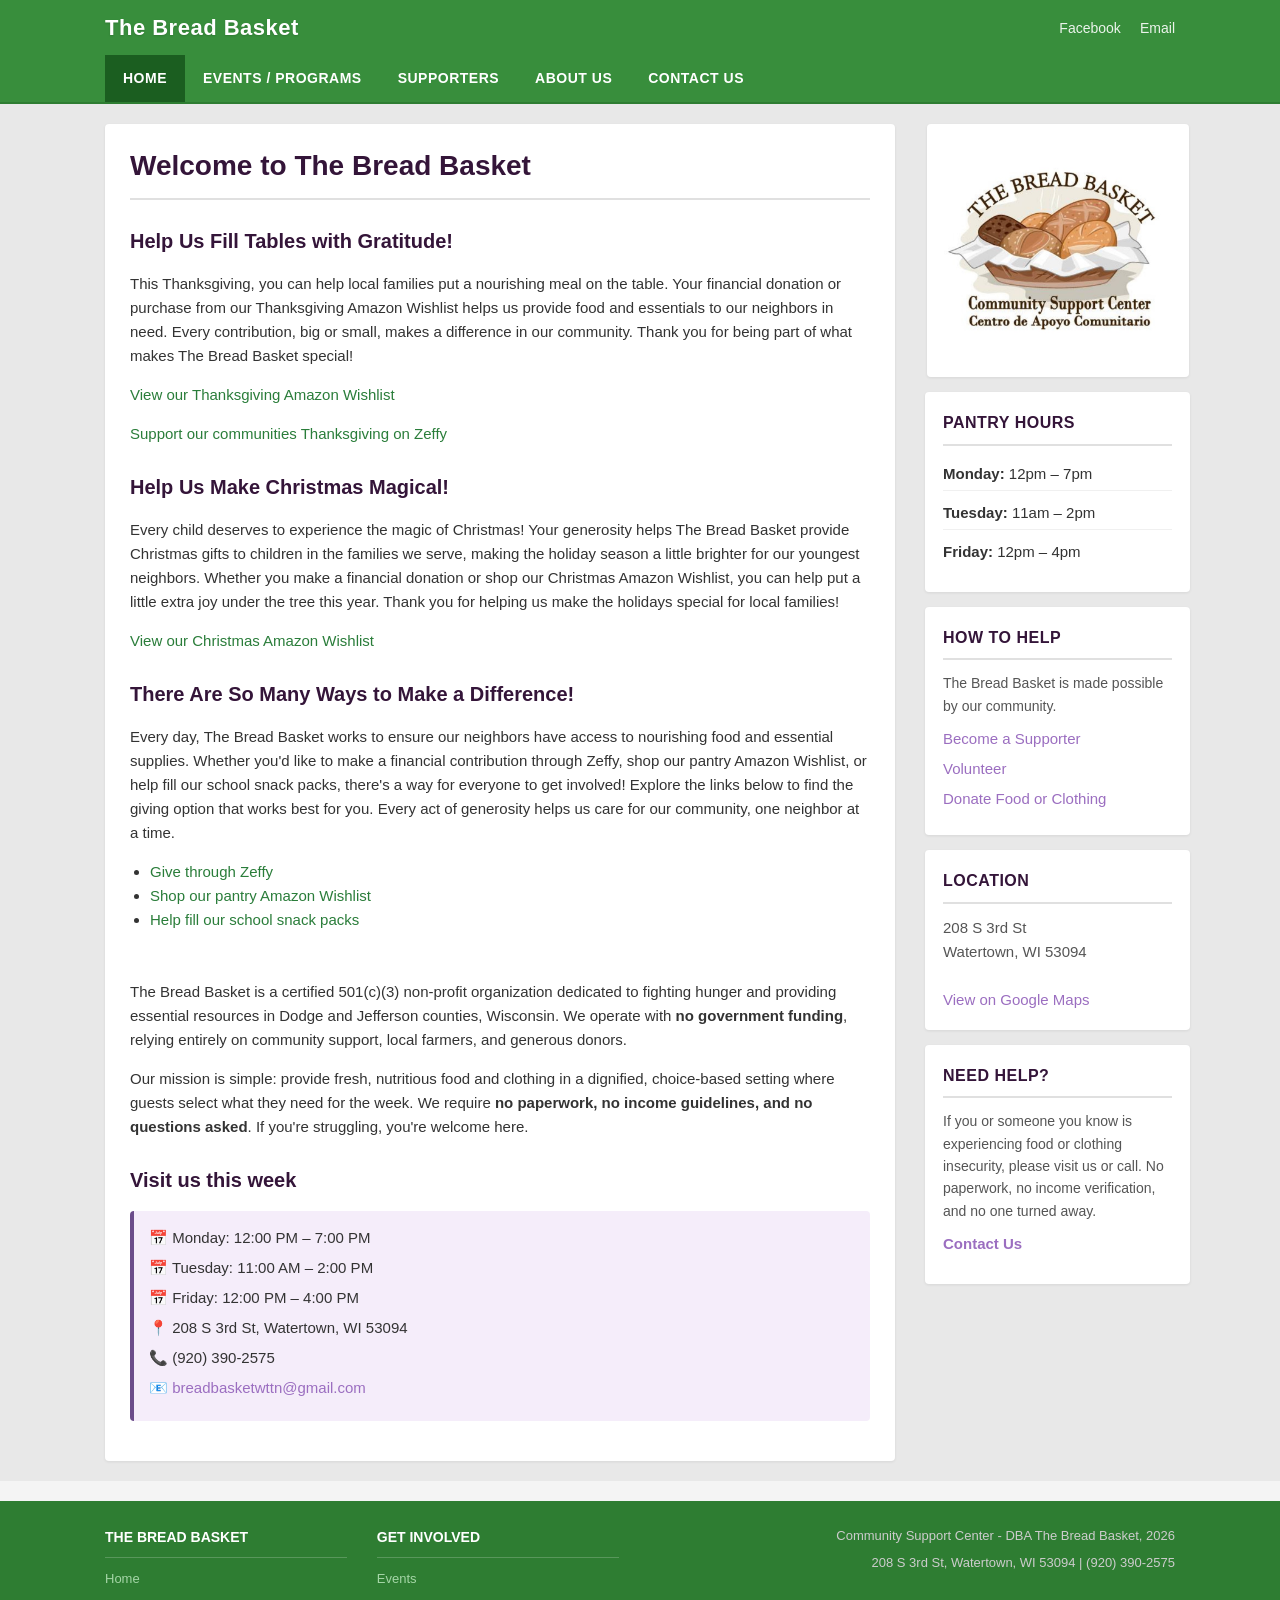
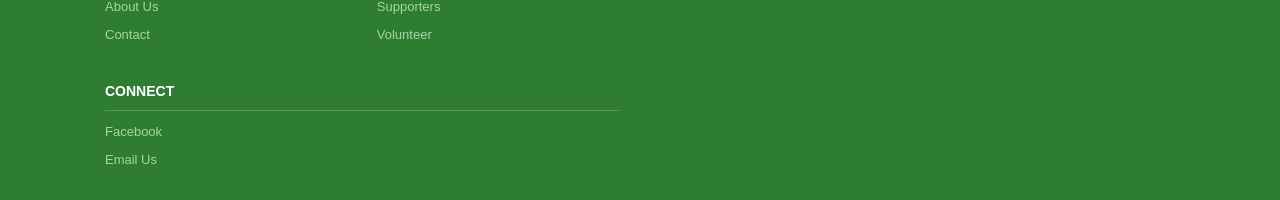
<file: index.html>
<!DOCTYPE html>
<html lang="en">
<head>
  <meta charset="UTF-8">
  <meta name="viewport" content="width=device-width, initial-scale=1.0">
  <title>The Bread Basket — Serving Dodge & Jefferson Counties</title>
  <meta name="description" content="The Bread Basket provides fresh, choice-based groceries and clothing to residents of Dodge and Jefferson counties struggling with food insecurity. No paperwork, no income guidelines.">
  <link rel="stylesheet" href="styles.css">
</head>
<body>

  <!-- ==================== HEADER ==================== -->
  <div id="headerwrap">
    <div class="wcontainer defpadding">
      <div id="header-title">
        <span>The Bread Basket</span>
      </div>
      <div id="headerright">
        <div id="social">
          <a href="https://www.facebook.com/BreadBasketWisconsin" class="icon-facebook" title="Facebook">Facebook</a>
          <a href="mailto:breadbasketwttn@gmail.com" class="icon-email" title="Email Us">Email</a>
        </div>
      </div>
    </div>
  </div>

  <!-- ==================== NAVIGATION ==================== -->
  <div id="menuwrap">
    <div class="wcontainer">
      <ul id="linklist">
        <li class="menulink">
          <a class="linknode active" href="index.html">Home</a>
        </li>
        <li class="menulink">
          <a class="linknode" href="events.html">Events / Programs</a>
        </li>
        <li class="menulink">
          <a class="linknode" href="supporters.html">Supporters</a>
        </li>
        <li class="menulink">
          <a class="linknode" href="about.html">About Us</a>
        </li>
        <li class="menulink">
          <a class="linknode" href="contact.html">Contact Us</a>
        </li>
      </ul>
    </div>
  </div>

  <!-- ==================== MAIN CONTENT ==================== -->
  <div id="content-bg">
    <div id="content">
      <div id="main-wrap">
        <div id="main">

          <article class="full">
            <h1>Welcome to The Bread Basket</h1>
          </article>
          
		  
		  <article style="clear: both;">
  <h2>Help Us Fill Tables with Gratitude!</h2>
  <p>
    This Thanksgiving, you can help local families put a nourishing meal on the table.
    Your financial donation or purchase from our Thanksgiving Amazon Wishlist helps us
    provide food and essentials to our neighbors in need. Every contribution, big or
    small, makes a difference in our community. Thank you for being part of what makes
    The Bread Basket special!
  </p>

  <p>
    <a href="https://www.amazon.com/hz/wishlist/ls/3KF6E5OX9NAIB" target="_blank" rel="noopener">
      View our Thanksgiving Amazon Wishlist
    </a>
  </p>
    <p>
    <a href="https://www.zeffy.com/en-US/donation-form/everything-but-the-turkey" target="_blank" rel="noopener">
      Support our communities Thanksgiving on Zeffy
    </a>
  </p>

  <h2>Help Us Make Christmas Magical!</h2>
  <p>
    Every child deserves to experience the magic of Christmas! Your generosity helps
    The Bread Basket provide Christmas gifts to children in the families we serve,
    making the holiday season a little brighter for our youngest neighbors. Whether
    you make a financial donation or shop our Christmas Amazon Wishlist, you can help
    put a little extra joy under the tree this year. Thank you for helping us make the
    holidays special for local families!
  </p>

  <!-- TODO: Replace href below with your Christmas Amazon Wishlist URL -->
  <p>
    <a href="https://www.amazon.com/hz/wishlist/ls/3KF6E5OX9NAIB" target="_blank" rel="noopener">
      View our Christmas Amazon Wishlist
    </a>
  </p>

  <h2>There Are So Many Ways to Make a Difference!</h2>
  <p>
    Every day, The Bread Basket works to ensure our neighbors have access to nourishing
    food and essential supplies. Whether you'd like to make a financial contribution
    through Zeffy, shop our pantry Amazon Wishlist, or help fill our school snack packs,
    there's a way for everyone to get involved! Explore the links below to find the
    giving option that works best for you. Every act of generosity helps us care for
    our community, one neighbor at a time.
  </p>

  <ul style="margin: 15px 0 0 20px;">
    <li>
      <a href="https://www.zeffy.com/en-US/donation-form/everything-but-the-turkey">
        Give through Zeffy
      </a>
    </li>
    <li>
      <a href="https://www.amazon.com/hz/wishlist/ls/11WALC7JEVI7X" target="_blank" rel="noopener">
        Shop our pantry Amazon Wishlist
      </a>
    </li>

    <li>
      <a href="https://www.amazon.com/hz/wishlist/ls/2MSVOA52SHC0G" target="_blank" rel="noopener">
        Help fill our school snack packs
      </a>
    </li>
  </ul>
</article>

		  
		  
		  
		  
		  <BR> <BR>
		  
		  
          <article style="clear: both;">
            <p>
              The Bread Basket is a certified 501(c)(3) non-profit organization dedicated to fighting 
              hunger and providing essential resources in Dodge and Jefferson counties, Wisconsin. 
              We operate with <strong>no government funding</strong>, relying entirely on community 
              support, local farmers, and generous donors.
            </p>
            <p>
              Our mission is simple: provide fresh, nutritious food and clothing in a dignified, 
              choice-based setting where guests select what they need for the week. We require 
              <strong>no paperwork, no income guidelines, and no questions asked</strong>. 
              If you're struggling, you're welcome here.
            </p>
          </article>

		  <article style="clear: both;">
            <h2>Visit us this week</h2>
            <ul class="quick-info">
              <li>📅 Monday: 12:00 PM – 7:00 PM</li>
              <li>📅 Tuesday: 11:00 AM – 2:00 PM</li>
              <li>📅 Friday: 12:00 PM – 4:00 PM</li>
              <li>📍 208 S 3rd St, Watertown, WI 53094</li>
              <li>📞 (920) 390-2575</li>
              <li>📧 <a href="mailto:breadbasketwttn@gmail.com">breadbasketwttn@gmail.com</a></li>
            </ul>
          </article>

        </div>
      </div>

      <!-- ==================== SIDEBAR ==================== -->
      <div id="sidebar-wrap">
        <div id="sidebar">
          <!-- NEW: Square Logo Placement -->
          <div class="sidebar-logo">
            <img src="logos\BB-Logo.jpg" alt="The Bread Basket Logo">
          </div>
          <aside class="widget">
            <header>Pantry Hours</header>
            <ul class="hours-list">
              <li><strong>Monday:</strong> 12pm – 7pm</li>
              <li><strong>Tuesday:</strong> 11am – 2pm</li>
              <li><strong>Friday:</strong> 12pm – 4pm</li>
            </ul>
          </aside>

          <aside class="widget">
            <header>How to Help</header>
            <p>
              The Bread Basket is made possible by our community.
            </p>
            <ul>
              <li><a href="supporters.html">Become a Supporter</a></li>
              <li><a href="contact.html">Volunteer</a></li>
              <li><a href="contact.html">Donate Food or Clothing</a></li>
            </ul>
          </aside>

          <aside class="widget">
            <header>Location</header>
            <address>
              208 S 3rd St<br>
              Watertown, WI 53094<br>
              <br>
              <a href="https://maps.google.com/?q=208+S+3rd+St+Watertown+WI+53094" target="_blank">
                View on Google Maps
              </a>
            </address>
          </aside>

          <aside class="widget">
            <header>Need Help?</header>
            <p>
              If you or someone you know is experiencing food or clothing insecurity, please visit us or call.
              No paperwork, no income verification, and no one turned away.
            </p>
            <p><address><strong> <a href="contact.html">Contact Us</a></strong></address></p>
          </aside>

        </div>
      </div>

    </div>
  </div>

  <!-- ==================== FOOTER ==================== -->
  <div id="footer">
    <div id="footer-content">
      <div id="footer-left">
        <div id="footer-left-content">
          <div class="extra-info">
            <header>The Bread Basket</header>
            <hr>
            <ul>
              <li><a href="index.html">Home</a></li>
              <li><a href="about.html">About Us</a></li>
              <li><a href="contact.html">Contact</a></li>
            </ul>
          </div>
          <div class="extra-info">
            <header>Get Involved</header>
            <hr>
            <ul>
              <li><a href="events.html">Events</a></li>
              <li><a href="supporters.html">Supporters</a></li>
              <li><a href="contact.html">Volunteer</a></li>
            </ul>
          </div>
          <div class="extra-info">
            <header>Connect</header>
            <hr>
            <ul>
              <li><a href="https://www.facebook.com/BreadBasketWisconsin">Facebook</a></li>
              <li><a href="mailto:breadbasketwttn@gmail.com">Email Us</a></li>
            </ul>
          </div>
        </div>
      </div>
      <div id="footer-right">
        <div class="extra-info">
          <ul>
            <li>
              <p>Community Support Center - DBA The Bread Basket, 2026</p>
            </li>
            <li>
              <p>208 S 3rd St, Watertown, WI 53094 | (920) 390-2575</p>
            </li>
          </ul>
        </div>
      </div>
    </div>
  </div>

</body>
</html>
</file>
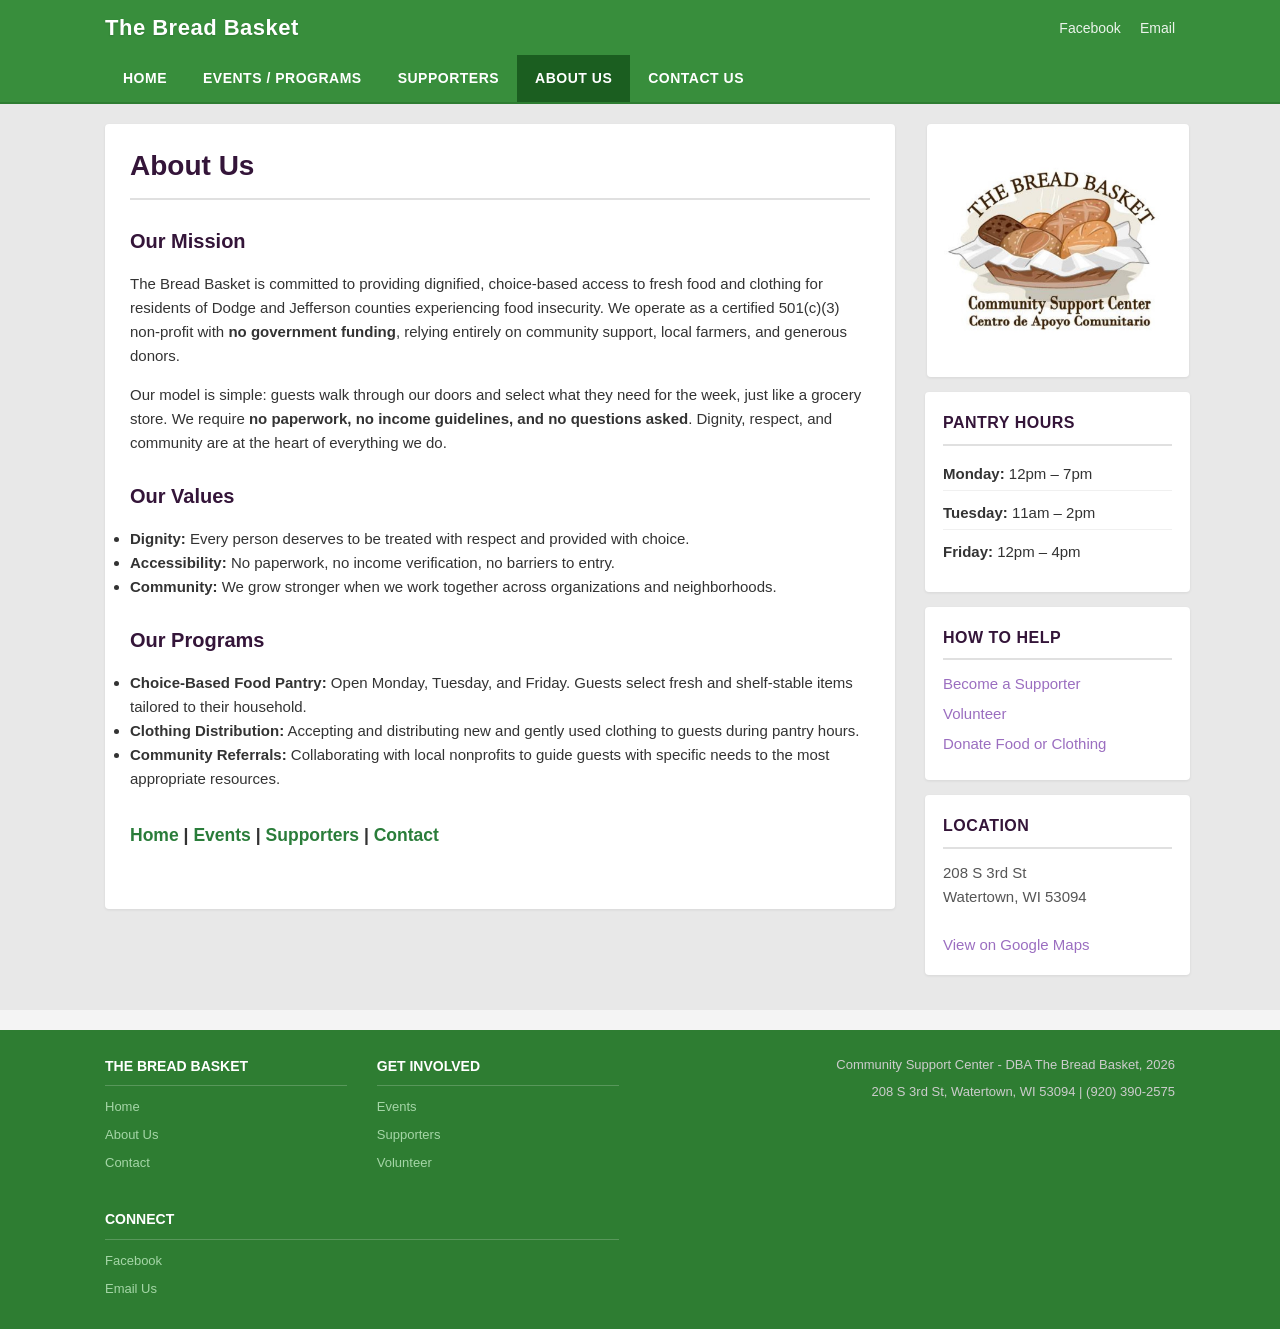
<file: about.html>
<!DOCTYPE html>
<html lang="en">
<head>
  <meta charset="UTF-8">
  <meta name="viewport" content="width=device-width, initial-scale=1.0">
  <title>About Us — The Bread Basket</title>
  <meta name="description" content="Learn about The Bread Basket — our mission, choice-based model, 501(c)(3) status, and how we serve Dodge and Jefferson counties.">
  <link rel="stylesheet" href="styles.css">
</head>
<body>

  <div id="headerwrap">
    <div class="wcontainer defpadding">
	  <div id="header-title">
        <span>The Bread Basket</span>
      </div>
      <div id="headerright">
        <div id="social">
          <a href="https://www.facebook.com/BreadBasketWisconsin">Facebook</a>
          <a href="mailto:breadbasketwttn@gmail.com">Email</a>
        </div>
      </div>
    </div>
  </div>

  <div id="menuwrap">
    <div class="wcontainer">
      <ul id="linklist">
        <li class="menulink"><a class="linknode" href="index.html">Home</a></li>
        <li class="menulink"><a class="linknode" href="events.html">Events / Programs</a></li>
        <li class="menulink"><a class="linknode" href="supporters.html">Supporters</a></li>
        <li class="menulink"><a class="linknode active" href="about.html">About Us</a></li>
        <li class="menulink"><a class="linknode" href="contact.html">Contact Us</a></li>
      </ul>
    </div>
  </div>

  <div id="content-bg">
    <div id="content">
      <div id="main-wrap">
        <div id="main">

          <article class="full">
            <h1>About Us</h1>
          </article>

          <article style="clear: both;">
            <h2>Our Mission</h2>
            <p>
              The Bread Basket is committed to providing dignified, choice-based access to fresh food 
              and clothing for residents of Dodge and Jefferson counties experiencing food insecurity. 
              We operate as a certified 501(c)(3) non-profit with <strong>no government funding</strong>, 
              relying entirely on community support, local farmers, and generous donors.
            </p>
            <p>
              Our model is simple: guests walk through our doors and select what they need for the week, 
              just like a grocery store. We require <strong>no paperwork, no income guidelines, and no 
              questions asked</strong>. Dignity, respect, and community are at the heart of everything we do.
            </p>
          </article>

      

          <article style="clear: both;">
            <h2>Our Values</h2>
            <ul>
              <li><strong>Dignity:</strong> Every person deserves to be treated with respect and provided with choice.</li>
              <li><strong>Accessibility:</strong> No paperwork, no income verification, no barriers to entry.</li>
              <li><strong>Community:</strong> We grow stronger when we work together across organizations and neighborhoods.</li>
            </ul>
          </article>

          <article style="clear: both;">
            <h2>Our Programs</h2>
            <ul>
              <li><strong>Choice-Based Food Pantry:</strong> Open Monday, Tuesday, and Friday. Guests select fresh and shelf-stable items tailored to their household.</li>
              <li><strong>Clothing Distribution:</strong> Accepting and distributing new and gently used clothing to guests during pantry hours.</li>
              <li><strong>Community Referrals:</strong> Collaborating with local nonprofits to guide guests with specific needs to the most appropriate resources.</li>
            </ul>
          </article>

          <h3 style="margin: 30px 0 40px;">
            <a href="index.html">Home</a>
            | <a href="events.html">Events</a>
            | <a href="supporters.html">Supporters</a>
            | <a href="contact.html">Contact</a>
          </h3>

        </div>
      </div>

      <div id="sidebar-wrap">
        <div id="sidebar">
						 <!-- NEW: Square Logo Placement -->
          <div class="sidebar-logo">
            <img src="logos\BB-Logo.jpg" alt="The Bread Basket Logo">
          </div>
          <aside class="widget">
            <header>Pantry Hours</header>
            <ul class="hours-list">
              <li><strong>Monday:</strong> 12pm – 7pm</li>
              <li><strong>Tuesday:</strong> 11am – 2pm</li>
              <li><strong>Friday:</strong> 12pm – 4pm</li>
            </ul>
          </aside>

          <aside class="widget">
            <header>How to Help</header>
            <ul>
              <li><a href="supporters.html">Become a Supporter</a></li>
              <li><a href="contact.html">Volunteer</a></li>
              <li><a href="contact.html">Donate Food or Clothing</a></li>
            </ul>
          </aside>

          <aside class="widget">
            <header>Location</header>
            <address>
              208 S 3rd St<br>
              Watertown, WI 53094<br>
              <br>
              <a href="https://maps.google.com/?q=208+S+3rd+St+Watertown+WI+53094" target="_blank">
                View on Google Maps
              </a>
            </address>
          </aside>

        </div>
      </div>

    </div>
  </div>

  <div id="footer">
    <div id="footer-content">
      <div id="footer-left">
        <div id="footer-left-content">
          <div class="extra-info">
            <header>The Bread Basket</header>
            <hr>
            <ul>
              <li><a href="index.html">Home</a></li>
              <li><a href="about.html">About Us</a></li>
              <li><a href="contact.html">Contact</a></li>
            </ul>
          </div>
          <div class="extra-info">
            <header>Get Involved</header>
            <hr>
            <ul>
              <li><a href="events.html">Events</a></li>
              <li><a href="supporters.html">Supporters</a></li>
              <li><a href="contact.html">Volunteer</a></li>
            </ul>
          </div>
          <div class="extra-info">
            <header>Connect</header>
            <hr>
            <ul>
              <li><a href="https://www.facebook.com/BreadBasketWisconsin">Facebook</a></li>
              <li><a href="mailto:breadbasketwttn@gmail.com">Email Us</a></li>
            </ul>
          </div>
        </div>
      </div>
      <div id="footer-right">
        <div class="extra-info">
          <ul>
            <li><p>Community Support Center - DBA The Bread Basket, 2026</p></li>
            <li><p>208 S 3rd St, Watertown, WI 53094 | (920) 390-2575</p></li>
          </ul>
        </div>
      </div>
    </div>
  </div>

</body>
</html>
</file>
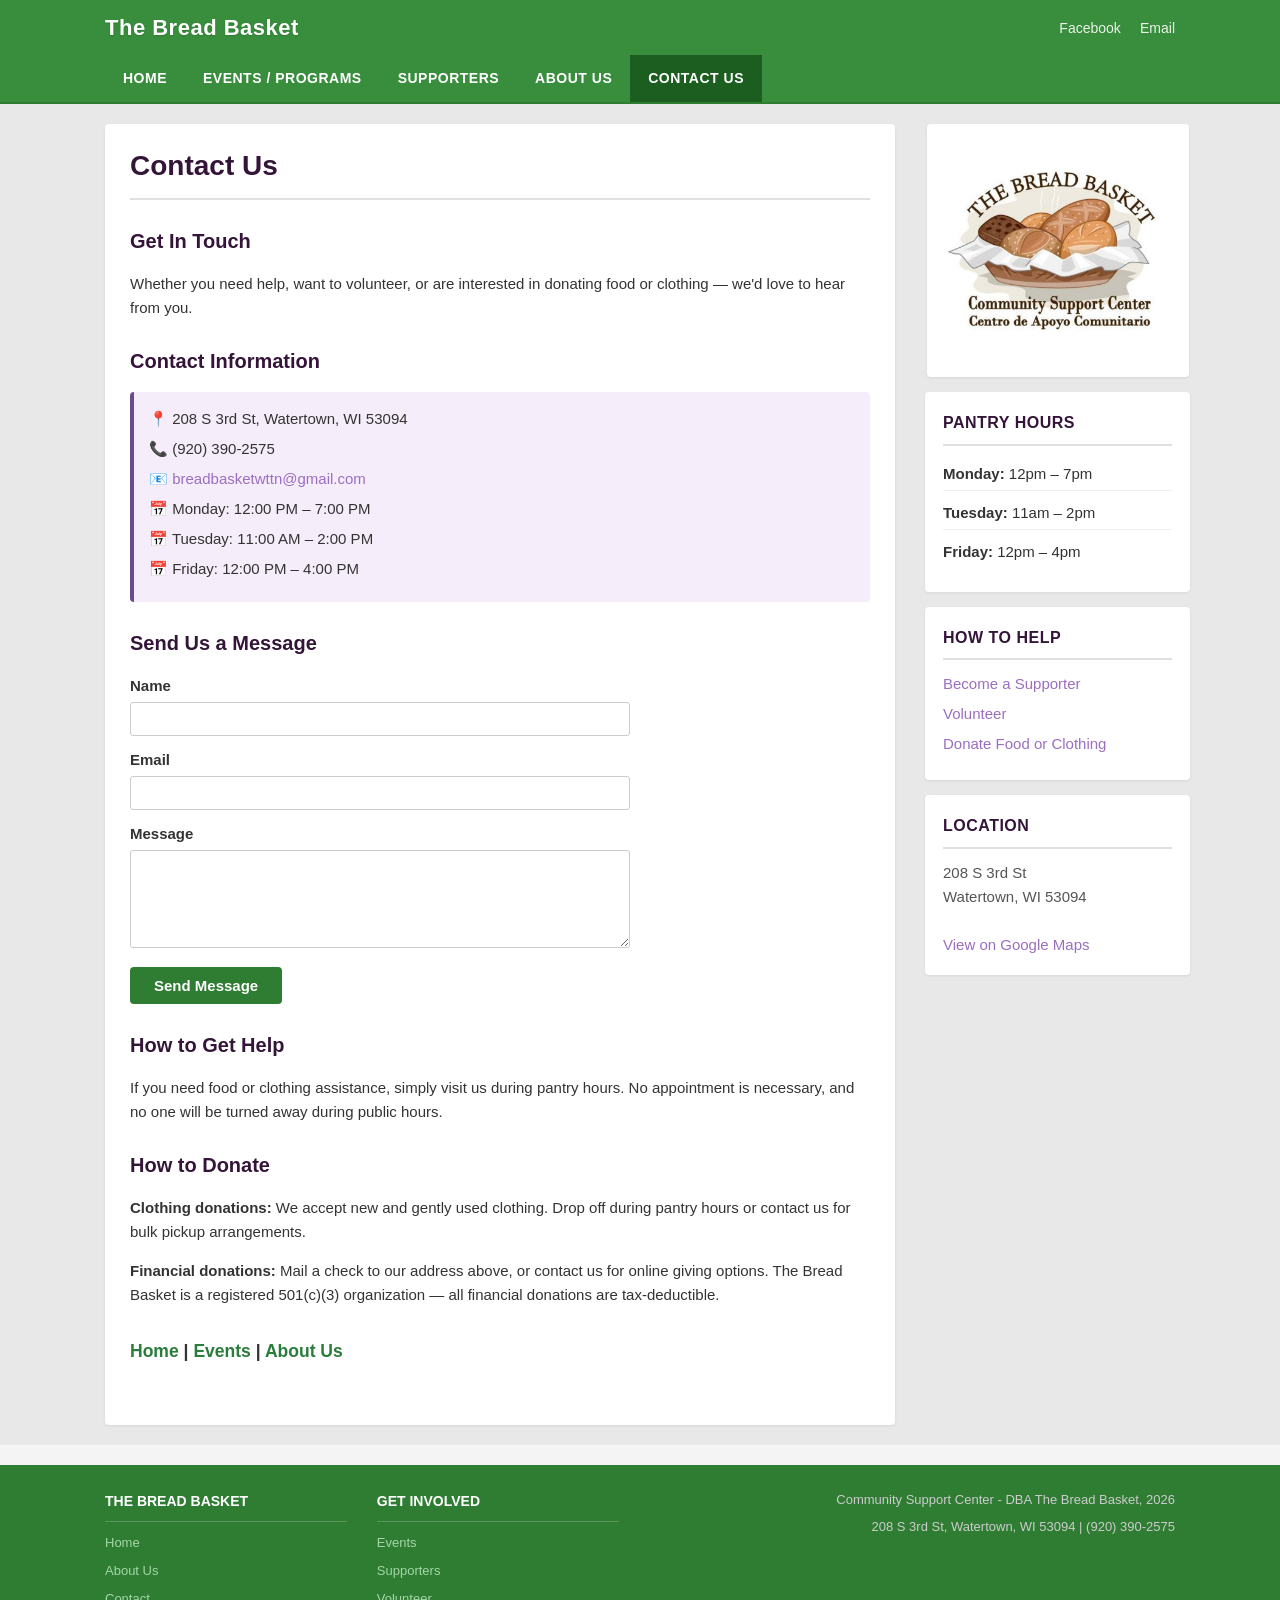
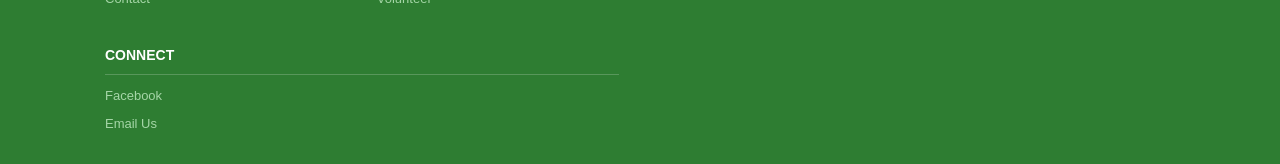
<file: contact.html>
<!DOCTYPE html>
<html lang="en">
<head>
  <meta charset="UTF-8">
  <meta name="viewport" content="width=device-width, initial-scale=1.0">
  <title>Contact Us — The Bread Basket</title>
  <meta name="description" content="Get in touch with The Bread Basket. Volunteer, donate food or clothing, or learn how we can help you.">
  <link rel="stylesheet" href="styles.css">
</head>
<body>

  <div id="headerwrap">
    <div class="wcontainer defpadding">
      <div id="header-title">
        <span>The Bread Basket</span>
      </div>
      <div id="headerright">
        <div id="social">
          <a href="https://www.facebook.com/BreadBasketWisconsin">Facebook</a>
          <a href="mailto:breadbasketwttn@gmail.com">Email</a>
        </div>
      </div>
    </div>
  </div>

  <div id="menuwrap">
    <div class="wcontainer">
      <ul id="linklist">
        <li class="menulink"><a class="linknode" href="index.html">Home</a></li>
        <li class="menulink"><a class="linknode" href="events.html">Events / Programs</a></li>
        <li class="menulink"><a class="linknode" href="supporters.html">Supporters</a></li>
        <li class="menulink"><a class="linknode" href="about.html">About Us</a></li>
        <li class="menulink"><a class="linknode active" href="contact.html">Contact Us</a></li>
      </ul>
    </div>
  </div>

  <div id="content-bg">
    <div id="content">
      <div id="main-wrap">
        <div id="main">

          <article class="full">
            <h1>Contact Us</h1>
          </article>

          <article style="clear: both;">
            <h2>Get In Touch</h2>
            <p>
              Whether you need help, want to volunteer, or are interested in donating food or clothing — 
              we'd love to hear from you.
            </p>
          </article>

          <article style="clear: both;">
            <h2>Contact Information</h2>
            <ul class="quick-info">
              <li>📍 208 S 3rd St, Watertown, WI 53094</li>
              <li>📞 (920) 390-2575</li>
              <li>📧 <a href="mailto:breadbasketwttn@gmail.com">breadbasketwttn@gmail.com</a></li>
              <li>📅 Monday: 12:00 PM – 7:00 PM</li>
              <li>📅 Tuesday: 11:00 AM – 2:00 PM</li>
              <li>📅 Friday: 12:00 PM – 4:00 PM</li>
            </ul>
          </article>

          <article style="clear: both;">
            <h2>Send Us a Message</h2>
          
            <form action="https://formspree.io/f/xjglbpoo" method="post" style="max-width: 500px; margin-top: 15px;">
              <div style="margin-bottom: 12px;">
                <label for="name" style="display: block; font-weight: 600; margin-bottom: 4px;">Name</label>
                <input type="text" id="name" name="name" required
                       style="width: 100%; padding: 8px 10px; border: 1px solid #ccc; border-radius: 3px; font-size: 14px;">
              </div>
              <div style="margin-bottom: 12px;">
                <label for="email" style="display: block; font-weight: 600; margin-bottom: 4px;">Email</label>
                <input type="email" id="email" name="email" required
                       style="width: 100%; padding: 8px 10px; border: 1px solid #ccc; border-radius: 3px; font-size: 14px;">
              </div>
              <div style="margin-bottom: 12px;">
                <label for="message" style="display: block; font-weight: 600; margin-bottom: 4px;">Message</label>
                <textarea id="message" name="message" rows="5" required
                          style="width: 100%; padding: 8px 10px; border: 1px solid #ccc; border-radius: 3px; font-size: 14px; resize: vertical;"></textarea>
              </div>
              <button type="submit" class="btn-primary">
                Send Message
              </button>
            </form>
          </article>

          <article style="clear: both;">
            <h2>How to Get Help</h2>
            <p>
              If you need food or clothing assistance, simply visit us during pantry hours. No appointment
              is necessary, and no one will be turned away during public hours.
            </p>
          </article>

          <article style="clear: both;">
            <h2>How to Donate</h2>
            <p>
              <strong>Clothing donations:</strong> We accept new and gently used clothing. Drop off
              during pantry hours or contact us for bulk pickup arrangements.
            </p>
            <p>
              <strong>Financial donations:</strong> Mail a check to our address above, or contact us
              for online giving options. The Bread Basket is a registered 501(c)(3) organization — 
              all financial donations are tax-deductible.
            </p>
          </article>

          <h3 style="margin: 30px 0 40px;">
            <a href="index.html">Home</a>
            | <a href="events.html">Events</a>
            | <a href="about.html">About Us</a>
          </h3>

        </div>
      </div>

      <div id="sidebar-wrap">
        <div id="sidebar">
          <!-- NEW: Square Logo Placement -->
          <div class="sidebar-logo">
            <img src="logos\BB-Logo.jpg" alt="The Bread Basket Logo">
          </div>
          <aside class="widget">
            <header>Pantry Hours</header>
            <ul class="hours-list">
              <li><strong>Monday:</strong> 12pm – 7pm</li>
              <li><strong>Tuesday:</strong> 11am – 2pm</li>
              <li><strong>Friday:</strong> 12pm – 4pm</li>
            </ul>
          </aside>

          <aside class="widget">
            <header>How to Help</header>
            <ul>
              <li><a href="supporters.html">Become a Supporter</a></li>
              <li><a href="contact.html">Volunteer</a></li>
              <li><a href="contact.html">Donate Food or Clothing</a></li>
            </ul>
          </aside>

          <aside class="widget">
            <header>Location</header>
            <address>
              208 S 3rd St<br>
              Watertown, WI 53094<br>
              <br>
              <a href="https://maps.google.com/?q=208+S+3rd+St+Watertown+WI+53094" target="_blank">
                View on Google Maps
              </a>
            </address>
          </aside>

        </div>
      </div>

    </div>
  </div>

  <div id="footer">
    <div id="footer-content">
      <div id="footer-left">
        <div id="footer-left-content">
          <div class="extra-info">
            <header>The Bread Basket</header>
            <hr>
            <ul>
              <li><a href="index.html">Home</a></li>
              <li><a href="about.html">About Us</a></li>
              <li><a href="contact.html">Contact</a></li>
            </ul>
          </div>
          <div class="extra-info">
            <header>Get Involved</header>
            <hr>
            <ul>
              <li><a href="events.html">Events</a></li>
              <li><a href="supporters.html">Supporters</a></li>
              <li><a href="contact.html">Volunteer</a></li>
            </ul>
          </div>
          <div class="extra-info">
            <header>Connect</header>
            <hr>
            <ul>
              <li><a href="https://www.facebook.com/BreadBasketWisconsin">Facebook</a></li>
              <li><a href="mailto:breadbasketwttn@gmail.com">Email Us</a></li>
            </ul>
          </div>
        </div>
      </div>
      <div id="footer-right">
        <div class="extra-info">
          <ul>
            <li><p>Community Support Center - DBA The Bread Basket, 2026</p></li>
            <li><p>208 S 3rd St, Watertown, WI 53094 | (920) 390-2575</p></li>
          </ul>
        </div>
      </div>
    </div>
  </div>

</body>
</html>
</file>
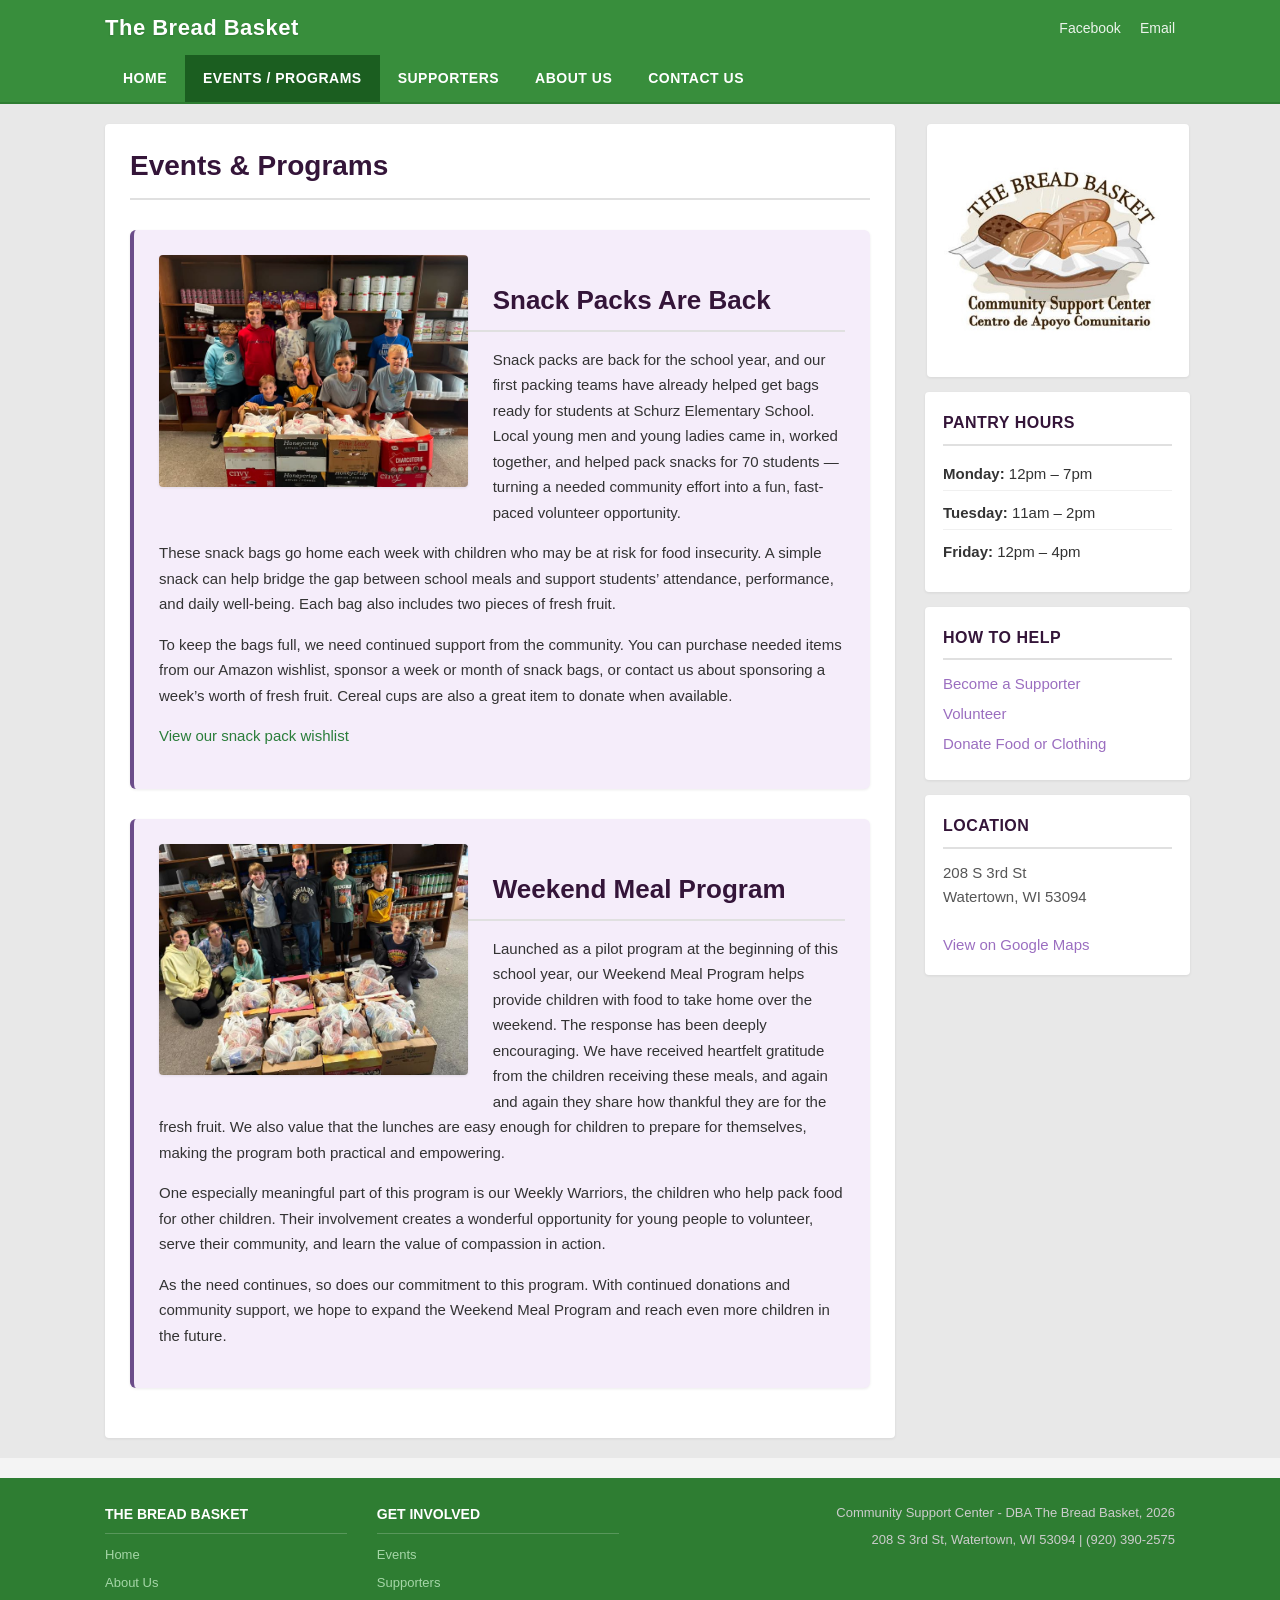
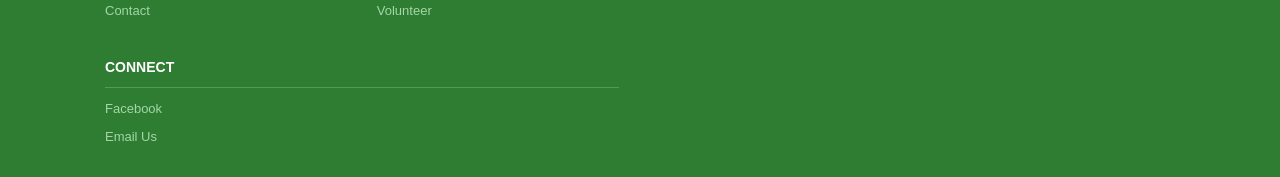
<file: events.html>
<!DOCTYPE html>
<html lang="en">
<head>
  <meta charset="UTF-8">
  <meta name="viewport" content="width=device-width, initial-scale=1.0">
  <title>Events &amp; Programs — The Bread Basket</title>
  <meta name="description" content="Upcoming events and programs at The Bread Basket. Volunteer, donate food or clothing, or attend community resource days.">
  <link rel="stylesheet" href="styles.css">
</head>
<body>

  <div id="headerwrap">
    <div class="wcontainer defpadding">
      <div id="header-title">
        <span>The Bread Basket</span>
      </div>
      <div id="headerright">
        <div id="social">
          <a href="https://www.facebook.com/BreadBasketWisconsin">Facebook</a>
          <a href="mailto:breadbasketwttn@gmail.com">Email</a>
        </div>
      </div>
    </div>
  </div>

  <div id="menuwrap">
    <div class="wcontainer">
      <ul id="linklist">
        <li class="menulink"><a class="linknode" href="index.html">Home</a></li>
        <li class="menulink"><a class="linknode active" href="events.html">Events / Programs</a></li>
        <li class="menulink"><a class="linknode" href="supporters.html">Supporters</a></li>
        <li class="menulink"><a class="linknode" href="about.html">About Us</a></li>
        <li class="menulink"><a class="linknode" href="contact.html">Contact Us</a></li>
      </ul>
    </div>
  </div>

  <div id="content-bg">
    <div id="content">
      <div id="main-wrap">
        <div id="main">

          <article class="full">
            <h1>Events &amp; Programs</h1>
          </article>

          <!-- ==================== SNACK PACKS ==================== -->
          <article class="program-feature" style="clear: both;">
            <div class="feature-image">
              <img src="images/snack_packs.jpg" alt="Children making snack packs">
            </div>

            <div class="feature-content">
              <h2>Snack Packs Are Back</h2>

              <p>
                Snack packs are back for the school year, and our first packing teams have already helped
                get bags ready for students at Schurz Elementary School. Local young men and young ladies
                came in, worked together, and helped pack snacks for 70 students — turning a needed
                community effort into a fun, fast-paced volunteer opportunity.
              </p>

              <p>
                These snack bags go home each week with children who may be at risk for food insecurity.
                A simple snack can help bridge the gap between school meals and support students’
                attendance, performance, and daily well-being. Each bag also includes two pieces of
                fresh fruit.
              </p>

              <p>
                To keep the bags full, we need continued support from the community. You can purchase
                needed items from our Amazon wishlist, sponsor a week or month of snack bags, or contact
                us about sponsoring a week’s worth of fresh fruit. Cereal cups are also a great item to
                donate when available.
              </p>

              <p>
                <a href="https://www.amazon.com/hz/wishlist/ls/2MSVOA52SHC0G" target="_blank" rel="noopener">
                  View our snack pack wishlist
                </a>
              </p>
            </div>
          </article>

          <!-- ==================== WEEKEND MEAL PROGRAM ==================== -->
          <article class="program-feature" style="clear: both;">
            <div class="feature-image">
              <img src="images/weekend-meal-program.jpg" alt="Children receiving weekend meals from The Bread Basket">
            </div>

            <div class="feature-content">
              <h2>Weekend Meal Program</h2>

              <p>
                Launched as a pilot program at the beginning of this school year, our Weekend Meal Program
                helps provide children with food to take home over the weekend. The response has been
                deeply encouraging. We have received heartfelt gratitude from the children receiving these
                meals, and again and again they share how thankful they are for the fresh fruit. We also
                value that the lunches are easy enough for children to prepare for themselves, making the
                program both practical and empowering.
              </p>

              <p>
                One especially meaningful part of this program is our Weekly Warriors, the children who
                help pack food for other children. Their involvement creates a wonderful opportunity for
                young people to volunteer, serve their community, and learn the value of compassion in
                action.
              </p>

              <p>
                As the need continues, so does our commitment to this program. With continued donations
                and community support, we hope to expand the Weekend Meal Program and reach even more
                children in the future.
              </p>
            </div>
          </article>

        </div>
      </div>

      <div id="sidebar-wrap">
        <div id="sidebar">
          <!-- NEW: Square Logo Placement -->
          <div class="sidebar-logo">
            <img src="logos\BB-Logo.jpg" alt="The Bread Basket Logo">
          </div>
          <aside class="widget">
            <header>Pantry Hours</header>
            <ul class="hours-list">
              <li><strong>Monday:</strong> 12pm – 7pm</li>
              <li><strong>Tuesday:</strong> 11am – 2pm</li>
              <li><strong>Friday:</strong> 12pm – 4pm</li>
            </ul>
          </aside>

          <aside class="widget">
            <header>How to Help</header>
            <ul>
              <li><a href="supporters.html">Become a Supporter</a></li>
              <li><a href="contact.html">Volunteer</a></li>
              <li><a href="contact.html">Donate Food or Clothing</a></li>
            </ul>
          </aside>

          <aside class="widget">
            <header>Location</header>
            <address>
              208 S 3rd St<br>
              Watertown, WI 53094<br>
              <br>
              <a href="https://maps.google.com/?q=208+S+3rd+St+Watertown+WI+53094" target="_blank">
                View on Google Maps
              </a>
            </address>
          </aside>

        </div>
      </div>

    </div>
  </div>

  <div id="footer">
    <div id="footer-content">
      <div id="footer-left">
        <div id="footer-left-content">
          <div class="extra-info">
            <header>The Bread Basket</header>
            <hr>
            <ul>
              <li><a href="index.html">Home</a></li>
              <li><a href="about.html">About Us</a></li>
              <li><a href="contact.html">Contact</a></li>
            </ul>
          </div>
          <div class="extra-info">
            <header>Get Involved</header>
            <hr>
            <ul>
              <li><a href="events.html">Events</a></li>
              <li><a href="supporters.html">Supporters</a></li>
              <li><a href="contact.html">Volunteer</a></li>
            </ul>
          </div>
          <div class="extra-info">
            <header>Connect</header>
            <hr>
            <ul>
              <li><a href="https://www.facebook.com/BreadBasketWisconsin">Facebook</a></li>
              <li><a href="mailto:breadbasketwttn@gmail.com">Email Us</a></li>
            </ul>
          </div>
        </div>
      </div>
      <div id="footer-right">
        <div class="extra-info">
          <ul>
            <li><p>Community Support Center - DBA The Bread Basket, 2026</p></li>
            <li><p>208 S 3rd St, Watertown, WI 53094 | (920) 390-2575</p></li>
          </ul>
        </div>
      </div>
    </div>
  </div>

</body>
</html>
</file>
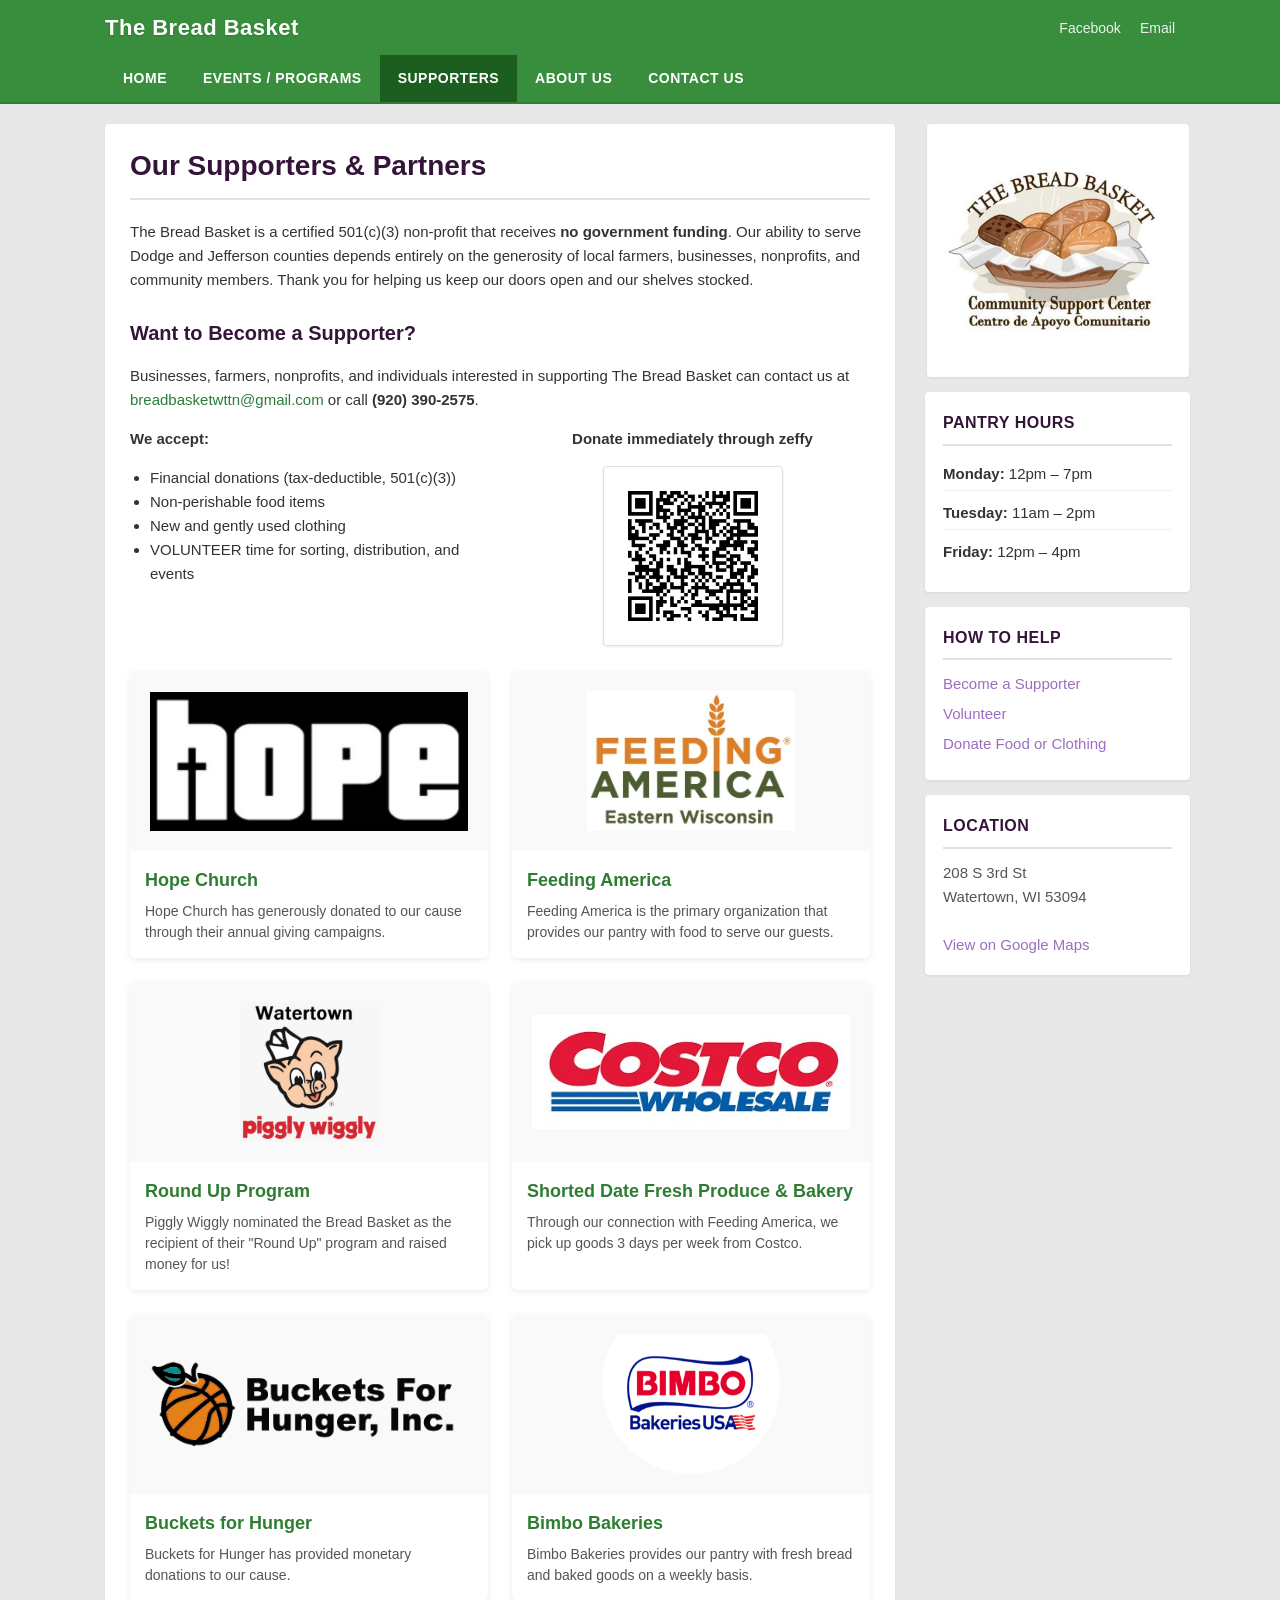
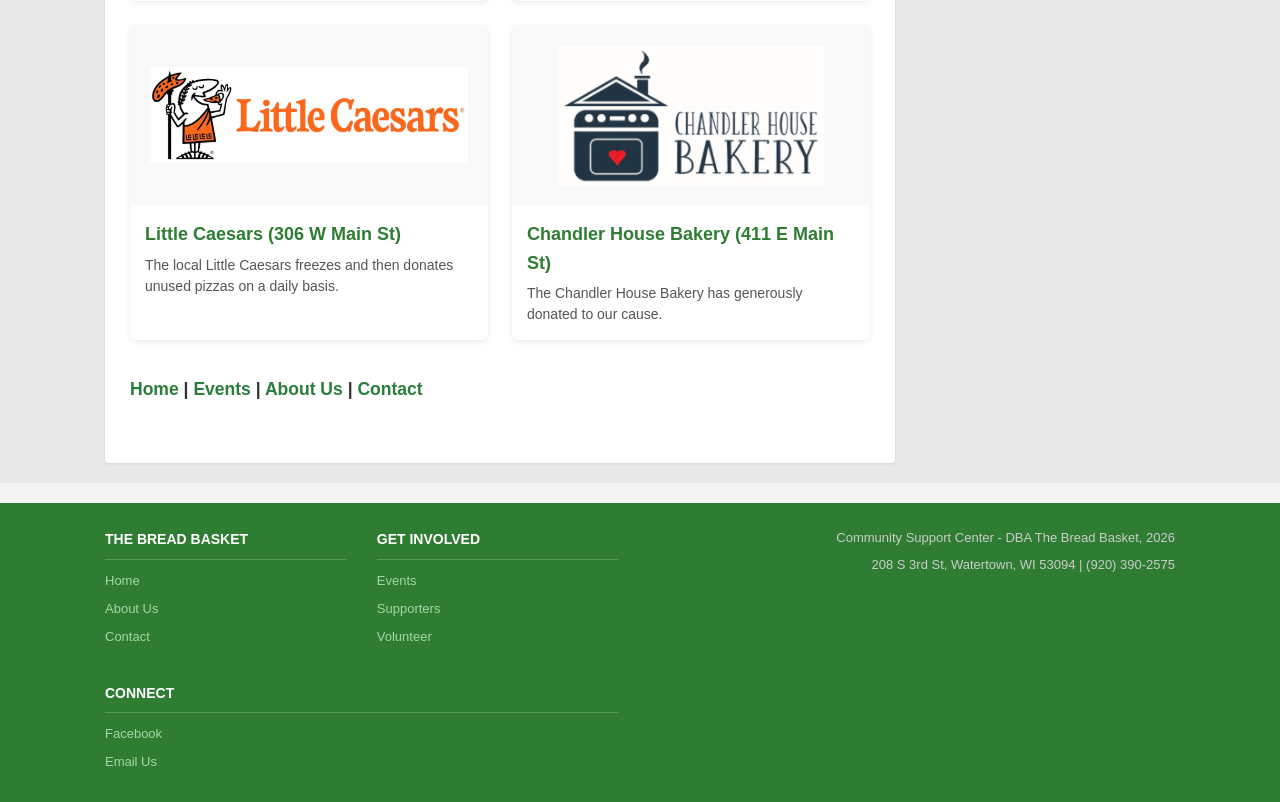
<file: supporters.html>
<!DOCTYPE html>
<html lang="en">
<head>
  <meta charset="UTF-8">
  <meta name="viewport" content="width=device-width, initial-scale=1.0">
  <title>Supporters &amp; Partners — The Bread Basket</title>
  <meta name="description" content="Meet the local farmers, businesses, nonprofits, and individuals who support The Bread Basket's mission to fight hunger in Dodge and Jefferson counties.">
  <link rel="stylesheet" href="styles.css">
</head>
<body>

  <!-- HEADER -->
  <div id="headerwrap">
    <div class="wcontainer defpadding">
	  <div id="header-title">
        <span>The Bread Basket</span>
      </div>
      <div id="headerright">
        <div id="social">
          <a href="https://www.facebook.com/BreadBasketWisconsin">Facebook</a>
          <a href="mailto:breadbasketwttn@gmail.com">Email</a>
        </div>
      </div>
    </div>
  </div>

  <!-- NAVIGATION -->
  <div id="menuwrap">
    <div class="wcontainer">
      <ul id="linklist">
        <li class="menulink"><a class="linknode" href="index.html">Home</a></li>
        <li class="menulink"><a class="linknode" href="events.html">Events / Programs</a></li>
        <li class="menulink"><a class="linknode active" href="supporters.html">Supporters</a></li>
        <li class="menulink"><a class="linknode" href="about.html">About Us</a></li>
        <li class="menulink"><a class="linknode" href="contact.html">Contact Us</a></li>
      </ul>
    </div>
  </div>

  <!-- MAIN CONTENT -->
  <div id="content-bg">
    <div id="content">
      <div id="main-wrap">
        <div id="main">

          <article class="full">
            <h1>Our Supporters &amp; Partners</h1>
          </article>

          <article style="clear: both;">
            <p>
              The Bread Basket is a certified 501(c)(3) non-profit that receives <strong>no government funding</strong>. 
              Our ability to serve Dodge and Jefferson counties depends entirely on the generosity of local farmers, 
              businesses, nonprofits, and community members. Thank you for helping us keep our doors open and our shelves stocked.
            </p>
          </article>
		  
		  			<article style="clear: both;">
			  <h2>Want to Become a Supporter?</h2>
			  <p>
				Businesses, farmers, nonprofits, and individuals interested in supporting The Bread Basket
				can contact us at 
				<a href="mailto:breadbasketwttn@gmail.com">breadbasketwttn@gmail.com</a>
				or call <strong>(920) 390-2575</strong>.
			  </p>

			  <div class="accept-with-qr">
				<div class="accept-list-wrap">
				  <p><strong>We accept:</strong></p>
				  <ul style="margin: 10px 0 10px 20px;">
					<li>Financial donations (tax-deductible, 501(c)(3))</li>
					<li>Non-perishable food items</li>
					<li>New and gently used clothing</li>
					<li>VOLUNTEER time for sorting, distribution, and events</li>
				  </ul>
				</div>

				<div class="qr-donate">
				  <p><strong>Donate immediately through zeffy</strong></p>
				  <a href="https://www.zeffy.com/en-US/donation-form/donate-to-make-a-difference-1681" target="_blank" rel="noopener">
					<img src="images/qr-codezeffy.jpg" alt="QR code linking to The Bread Basket Zeffy donation page">
				  </a>
				</div>

			  </div>
			</article>
		  

          <!-- SUPPORTER GRID -->
          <div class="supporter-grid">
            <div class="supporter-card">
              <img src="logos/HopeLogo.JPG" alt="Hope Church Logo" class="supporter-img">
              <h3>Hope Church</h3>
              <p>Hope Church has generously donated to our cause through their annual giving campaigns.</p>
            </div>
            <div class="supporter-card">
              <img src="logos/feeding-america-eastern-wisconsin-logo.jpg" alt="Feeding America Logo" class="supporter-img">
              <h3>Feeding America</h3>
              <p>Feeding America is the primary organization that provides our pantry with food to serve our guests.</p>
            </div>
            <div class="supporter-card">
              <img src="logos/piggly-wiggly.jpg" alt="Piggly Wiggly" class="supporter-img">
              <h3>Round Up Program</h3>
              <p>Piggly Wiggly nominated the Bread Basket as the recipient of their "Round Up" program and raised money for us!</p>
            </div>
            <div class="supporter-card">
              <img src="logos/costco.jpg" alt="Costco" class="supporter-img">
              <h3>Shorted Date Fresh Produce & Bakery</h3>
              <p>Through our connection with Feeding America, we pick up goods 3 days per week from Costco.</p>
            </div>
            <div class="supporter-card">
              <img src="logos/buckets4hunger-logo.png" alt="Buckets for Hunger" class="supporter-img">
              <h3>Buckets for Hunger</h3>
              <p>Buckets for Hunger has provided monetary donations to our cause.</p>
            </div>
            <div class="supporter-card">
              <img src="logos/bimbologo.png" alt="Bimbo Bakeries" class="supporter-img">
              <h3>Bimbo Bakeries</h3>
              <p>Bimbo Bakeries provides our pantry with fresh bread and baked goods on a weekly basis.</p>
            </div>
            <div class="supporter-card">
              <img src="logos/LittleCaesars-Logo.JPG" alt="Little Caesars" class="supporter-img">
              <h3>Little Caesars (306 W Main St)</h3>
              <p>The local Little Caesars freezes and then donates unused pizzas on a daily basis.</p>
            </div>
			<a href="" class="supporter-link" style="text-decoration: none; color: inherit; display: block;">
			  <div class="supporter-card">
				<img src="logos/Chandler_House.PNG" alt="Chandler House Bakery" class="supporter-img">
				<h3>Chandler House Bakery (411 E Main St)</h3>
				<p>The Chandler House Bakery has generously donated to our cause.</p>
			  </div>
			</a>

          </div>
			



          <h3 style="margin: 30px 0 40px;">
            <a href="index.html">Home</a>
            | <a href="events.html">Events</a>
            | <a href="about.html">About Us</a>
            | <a href="contact.html">Contact</a>
          </h3>

        </div>
      </div>

      <!-- SIDEBAR -->
      <div id="sidebar-wrap">
        <div id="sidebar">
					 <!-- NEW: Square Logo Placement -->
          <div class="sidebar-logo">
            <img src="logos\BB-Logo.jpg" alt="The Bread Basket Logo">
          </div>
          <aside class="widget">
            <header>Pantry Hours</header>
            <ul class="hours-list">
              <li><strong>Monday:</strong> 12pm – 7pm</li>
              <li><strong>Tuesday:</strong> 11am – 2pm</li>
              <li><strong>Friday:</strong> 12pm – 4pm</li>
            </ul>
          </aside>
          <aside class="widget">
            <header>How to Help</header>
            <ul>
              <li><a href="supporters.html">Become a Supporter</a></li>
              <li><a href="contact.html">Volunteer</a></li>
              <li><a href="contact.html">Donate Food or Clothing</a></li>
            </ul>
          </aside>
          <aside class="widget">
            <header>Location</header>
            <address>
              208 S 3rd St<br>
              Watertown, WI 53094<br>
              <br>
              <a href="https://maps.google.com/?q=208+S+3rd+St+Watertown+WI+53094" target="_blank">View on Google Maps</a>
            </address>
          </aside>
        </div>
      </div>
    </div>
  </div>

  <!-- FOOTER -->
  <div id="footer">
    <div id="footer-content">
      <div id="footer-left">
        <div id="footer-left-content">
          <div class="extra-info">
            <header>The Bread Basket</header>
            <hr>
            <ul><li><a href="index.html">Home</a></li><li><a href="about.html">About Us</a></li><li><a href="contact.html">Contact</a></li></ul>
          </div>
          <div class="extra-info">
            <header>Get Involved</header>
            <hr>
            <ul><li><a href="events.html">Events</a></li><li><a href="supporters.html">Supporters</a></li><li><a href="contact.html">Volunteer</a></li></ul>
          </div>
          <div class="extra-info">
            <header>Connect</header>
            <hr>
            <ul><li><a href="https://www.facebook.com/BreadBasketWisconsin">Facebook</a></li><li><a href="mailto:breadbasketwttn@gmail.com">Email Us</a></li></ul>
          </div>
        </div>
      </div>
      <div id="footer-right">
        <div class="extra-info">
          <ul>
            <li><p>Community Support Center - DBA The Bread Basket, 2026</p></li>
            <li><p>208 S 3rd St, Watertown, WI 53094 | (920) 390-2575</p></li>
          </ul>
        </div>
      </div>
    </div>
  </div>

</body>
</html>
</file>
<file: styles.css>
/* ==================== THEME TOKENS ==================== */
:root {
  /* ===== MAIN BRAND COLORS ===== */
  --brand: #388e3c;
  --brand-dark: #2e7d32;
  --brand-darker: #1b5e20;
  --brand-contrast: #ffffff;
  --brand-soft: #a5d6a7;

  /* ===== ACCENT / HIGHLIGHT COLORS ===== */
  --accent: #6B4C8A;
  --accent-soft: #F5EDFA;
  --accent-contrast: #341539;
  --accent-link: #9B6EC0;

  /* ===== TEXT COLORS ===== */
  --text: #333333;
  --muted: #555555;
  --faint: #777777;
  --link: #2a7d3a;

  /* ===== BACKGROUND / SURFACE COLORS ===== */
  --white: #ffffff;
  --page-bg: #f4f4f4;
  --content-bg: #e8e8e8;
  --surface: #ffffff;
  --surface-muted: #f9f9f9;

  /* ===== BORDERS ===== */
  --border: #e0e0e0;
  --border-light: #f0f0f0;

  /* ===== FOOTER ===== */
  --footer-text: #cccccc;
  --footer-divider: rgba(255, 255, 255, 0.2);

  /* ===== OPTIONAL NON-COLOR HELPERS ===== */
  --shadow-sm: 0 1px 3px rgba(0, 0, 0, 0.08);
  --shadow-md: 0 2px 6px rgba(0, 0, 0, 0.08);
  --shadow-hover: 0 6px 14px rgba(0, 0, 0, 0.12);
  --radius: 4px;
}

/* ==================== RESET & BASE ==================== */
* {
  margin: 0;
  padding: 0;
  box-sizing: border-box;
}

body {
  font-family: "Segoe UI", Tahoma, Geneva, Verdana, sans-serif;
  font-size: 15px;
  line-height: 1.6;
  color: var(--text);
  background: var(--page-bg);
}

a {
  color: var(--link);
  text-decoration: none;
}

a:hover {
  text-decoration: underline;
}

img {
  max-width: 100%;
}

/* ==================== BUTTONS ==================== */
.btn-primary {
  background: var(--brand-dark);
  color: var(--white);
  border: none;
  padding: 10px 24px;
  border-radius: var(--radius);
  font-size: 15px;
  cursor: pointer;
  font-weight: 600;
  transition: background 0.2s ease;
}

.btn-primary:hover {
  background: var(--brand-darker);
}

.btn-primary:focus-visible {
  outline: 3px solid var(--accent-link);
  outline-offset: 2px;
}

/* ==================== CONTAINER ==================== */
.wcontainer {
  max-width: 1100px;
  margin: 0 auto;
  padding: 0 15px;
}

.defpadding {
  padding-top: 10px;
  padding-bottom: 10px;
}

/* ==================== HEADER TITLES ==================== */
#headerwrap {
  background: var(--brand);
}

#headerwrap .wcontainer {
  display: flex;
  align-items: center;
  justify-content: space-between;
}

#header-title {
  flex: 1;
}

#header-title span {
  color: var(--brand-contrast);
  background: var(--brand);
  font-size: 22px;
  font-weight: 700;
  letter-spacing: 0.5px;
  display: inline-block;
  text-shadow: 0 1px 2px rgba(0, 0, 0, 0.15);
}

#logo {
  height: 45px;
}

#headerright #social a {
  color: var(--brand-contrast);
  margin-left: 15px;
  font-size: 14px;
  opacity: 0.9;
}

#headerright #social a:hover {
  opacity: 1;
  text-decoration: none;
}

/* ==================== NAVIGATION ==================== */
#menuwrap {
  background: var(--brand);
  border-bottom: 2px solid var(--brand-dark);
}

#linklist {
  list-style: none;
  display: flex;
  flex-wrap: wrap;
}

#linklist .menulink {
  margin: 0;
}

#linklist .menulink a {
  display: block;
  padding: 12px 18px;
  color: var(--brand-contrast);
  font-weight: 600;
  font-size: 14px;
  text-transform: uppercase;
  letter-spacing: 0.5px;
  transition: background 0.2s;
}

#linklist .menulink a:hover,
#linklist .menulink a.active {
  background: var(--brand-darker);
  text-decoration: none;
}

/* ==================== CONTENT LAYOUT ==================== */
#content-bg {
  background: var(--content-bg);
}

#content {
  max-width: 1100px;
  margin: 0 auto;
  display: flex;
  gap: 0;
}

#main-wrap {
  flex: 1;
  padding: 20px 15px;
}

#main {
  background: var(--surface);
  padding: 20px 25px;
  border-radius: var(--radius);
  box-shadow: var(--shadow-sm);
}

#sidebar-wrap {
  width: 280px;
  flex-shrink: 0;
  padding: 20px 0 20px 15px;
}

/* ==================== ARTICLES ==================== */
article.full h1 {
  font-size: 28px;
  color: var(--accent-contrast);
  margin-bottom: 20px;
  padding-bottom: 10px;
  border-bottom: 2px solid var(--border);
}

article h2 {
  font-size: 20px;
  color: var(--accent-contrast);
  margin: 25px 0 15px;
}

article h3 {
  font-size: 16px;
  color: var(--muted);
  margin: 20px 0 10px;
}

article p {
  margin-bottom: 15px;
}

article ul.quick-info {
  list-style: none;
  margin: 15px 0 20px;
  padding: 15px;
  background: var(--accent-soft);
  border-left: 4px solid var(--accent);
  border-radius: var(--radius);
}

article ul.quick-info li {
  margin-bottom: 6px;
  font-size: 15px;
}

article ul.quick-info li a,
#sidebar aside address a {
  color: var(--accent-link);
}

article header a {
  font-size: 17px;
  font-weight: 600;
  color: var(--accent-link);
}

article .details {
  font-size: 13px;
  color: var(--faint);
  margin: 6px 0 15px;
}

article .details a {
  color: var(--accent-link);
}

/* ==================== SIDEBAR WIDGETS ==================== */
#sidebar aside {
  background: var(--surface);
  padding: 18px;
  margin-bottom: 15px;
  border-radius: var(--radius);
  box-shadow: var(--shadow-sm);
}

#sidebar aside address a {
  color: var(--accent-link);
}

#sidebar aside header {
  font-size: 16px;
  font-weight: 700;
  color: var(--accent-contrast);
  margin-bottom: 12px;
  padding-bottom: 8px;
  border-bottom: 2px solid var(--border);
  text-transform: uppercase;
  letter-spacing: 0.5px;
}

#sidebar aside p {
  font-size: 14px;
  margin-bottom: 10px;
  color: var(--muted);
}

#sidebar aside ul {
  list-style: none;
  padding: 0;
}

#sidebar aside ul li {
  margin-bottom: 6px;
  font-size: 15px;
}

#sidebar aside ul li a {
  color: var(--accent-link);
}

.hours-list li {
  padding: 4px 0;
  border-bottom: 1px solid var(--border-light);
}

.hours-list li:last-child {
  border-bottom: none;
}

#sidebar aside address {
  font-style: normal;
  font-size: 15px;
  color: var(--muted);
}

/* ==================== FOOTER ==================== */
#footer {
  background: var(--brand-dark);
  color: var(--footer-text);
  margin-top: 20px;
}

#footer-content {
  max-width: 1100px;
  margin: 0 auto;
  display: flex;
  justify-content: space-between;
  padding: 25px 15px;
}

#footer-left,
#footer-right {
  width: 48%;
}

#footer-left-content {
  display: flex;
  gap: 30px;
  flex-wrap: wrap;
}

#footer-left-content .extra-info {
  flex: 1;
  min-width: 180px;
}

#footer-left-content .extra-info header {
  color: var(--white);
  font-size: 14px;
  font-weight: 700;
  margin-bottom: 8px;
  text-transform: uppercase;
}

#footer-left-content .extra-info hr {
  border: none;
  border-top: 1px solid var(--footer-divider);
  margin-bottom: 8px;
}

#footer-left-content .extra-info ul {
  list-style: none;
  padding: 0;
}

#footer-left-content .extra-info ul li {
  margin-bottom: 4px;
}

#footer-left-content .extra-info ul li a {
  color: var(--brand-soft);
  font-size: 13px;
}

#footer-left-content .extra-info ul li a:hover {
  color: var(--white);
  text-decoration: none;
}

#footer-right {
  text-align: right;
}

#footer-right .extra-info ul {
  list-style: none;
  padding: 0;
}

#footer-right .extra-info ul li {
  margin-bottom: 6px;
  font-size: 13px;
}

#footer-right .extra-info ul li a {
  color: var(--brand-soft);
}

#footer-right .extra-info ul li p {
  margin: 0;
}

/* ==================== RESPONSIVE ==================== */
@media (max-width: 768px) {
  #linklist {
    flex-direction: column;
  }

  #linklist .menulink a {
    padding: 10px 15px;
    border-bottom: 1px solid rgba(255, 255, 255, 0.1);
  }

  #content {
    flex-direction: column;
  }

  #sidebar-wrap {
    width: 100%;
    padding: 15px 0 0 0;
  }

  #footer-content {
    flex-direction: column;
    gap: 20px;
  }

  #footer-left,
  #footer-right {
    width: 100%;
    text-align: left;
  }
}

/* ==================== SUPPORTER GRID ==================== */
.supporter-grid {
  display: grid;
  grid-template-columns: repeat(2, 1fr);
  gap: 24px;
  margin-top: 25px;
  margin-bottom: 35px;
}

.supporter-card {
  background: var(--surface);
  border-radius: calc(var(--radius) + 2px);
  box-shadow: var(--shadow-md);
  overflow: hidden;
  transition: transform 0.2s ease, box-shadow 0.2s ease;
}

.supporter-card:hover {
  transform: translateY(-3px);
  box-shadow: var(--shadow-hover);
}

.supporter-img {
  width: 100%;
  height: 180px;
  object-fit: contain;
  background: var(--surface-muted);
  padding: 20px;
  display: block;
}

.supporter-card h3 {
  font-size: 18px;
  color: var(--brand-dark);
  margin: 15px 15px 6px;
  font-weight: 700;
}

.supporter-card p {
  font-size: 14px;
  color: var(--muted);
  margin: 0 15px 15px;
  line-height: 1.5;
}

@media (max-width: 768px) {
  .supporter-grid {
    grid-template-columns: 1fr;
  }
}

/* ==================== FEATURED PROGRAM SECTION ==================== */
.program-feature {
  margin: 30px 0;
  padding: 25px;
  background: var(--accent-soft);
  border-radius: calc(var(--radius) + 2px);
  border-left: 4px solid var(--accent);
  box-shadow: var(--shadow-sm);
  overflow: hidden;
}

.feature-image {
  float: left;
  width: 45%;
  margin-right: 25px;
  margin-bottom: 15px;
}

.feature-image img {
  width: 100%;
  height: auto;
  border-radius: var(--radius);
  box-shadow: var(--shadow-sm);
  display: block;
}

.feature-content h2 {
  font-size: 26px;
  color: var(--accent-contrast);
  margin-bottom: 15px;
  border-bottom: 2px solid var(--border);
  padding-bottom: 8px;
}

.feature-content p {
  margin-bottom: 15px;
  line-height: 1.7;
  color: var(--text);
}

@media (max-width: 768px) {
  .feature-image {
    float: none;
    width: 100%;
    margin-right: 0;
    margin-bottom: 20px;
  }
}

/* ==================== SIDEBAR LOGO ==================== */
.sidebar-logo {
  text-align: center;
  margin-bottom: 10px;
  padding-bottom: 5px;
}

.sidebar-logo img {
  max-width: 262px;
  width: 100%;
  height: auto;
  display: block;
  margin: 0 auto;
  border-radius: var(--radius);
  box-shadow: var(--shadow-sm);
}

/* ==================== MOBILE TWEAKS ==================== */
@media (max-width: 768px) {
  #header-title span {
    font-size: 18px;
  }

  .sidebar-logo img {
    max-width: 140px;
  }
}

/* ==================== IMAGE PLACEHOLDER ==================== */
.image-placeholder {
  width: 100%;
  max-width: 400px;
  min-height: 240px;
  display: flex;
  align-items: center;
  justify-content: center;
  background: var(--surface-muted);
  border: 2px dashed var(--accent-link);
  color: var(--muted);
  border-radius: var(--radius);
  text-align: center;
  padding: 10px;
}

/* ==================== SUPPORTERS: ACCEPT + QR CODE ==================== */
.accept-with-qr {
  display: grid;
  grid-template-columns: 1fr 1fr;
  gap: 30px;
  align-items: start;
  margin-top: 15px;
}

.accept-with-qr > * {
  margin-top: 0;
  min-width: 0;
}

.accept-list-wrap {
  grid-column: 1;
}

.qr-donate {
  grid-column: 2;
  display: flex;
  flex-direction: column;
  align-items: center;
  justify-content: start;
  text-align: center;
  width: 100%;
}

.qr-donate p {
  margin: 0 0 15px;
  font-size: 15px;
  line-height: 1.6;
  color: var(--text);
  text-align: center;
}

.qr-donate a {
  display: inline-flex;
  align-items: center;
  justify-content: center;
  line-height: 0;
}

.qr-donate img {
  width: 180px;
  max-width: 100%;
  height: auto;
  border: 1px solid var(--border);
  border-radius: var(--radius);
  background: var(--surface);
  padding: 10px;
  box-shadow: var(--shadow-sm);
  margin: 0 auto;
  display: block;
}

@media (max-width: 768px) {
  .accept-with-qr {
    grid-template-columns: 1fr;
  }

  .accept-list-wrap,
  .qr-donate {
    grid-column: auto;
    width: 100%;
  }

  .qr-donate img {
    width: 160px;
  }
}
</file>
